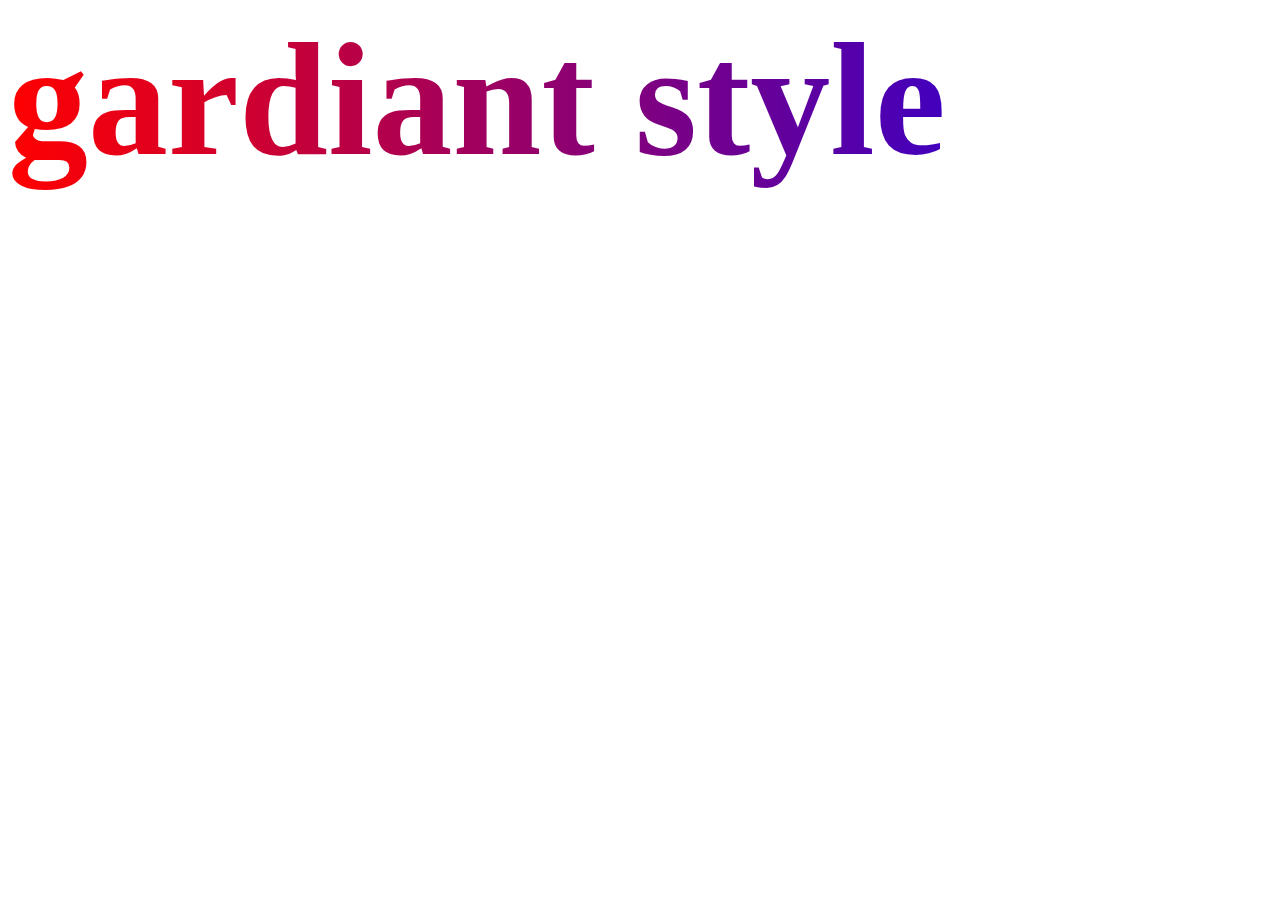
<file: index.html>
<html lang="en">
<head>
    <meta charset="UTF-8">
    <meta name="viewport" content="width=device-width, initial-scale=1.0">
    <title>Document</title>
</head>
<style>
    * {
        box-sizing: border-box;
    }
    /* gradient text */
     h1 {
        background-image: linear-gradient(90deg,red,blue);
        /* background-clip: text; */
        /* color: transparent; */
        -webkit-background-clip: text;
        background-clip: text;
        color: transparent;
        font-size: 10em;
     }

</style>
<body>
<h1>gardiant style</h1>
    
</body>
</html>
</file>
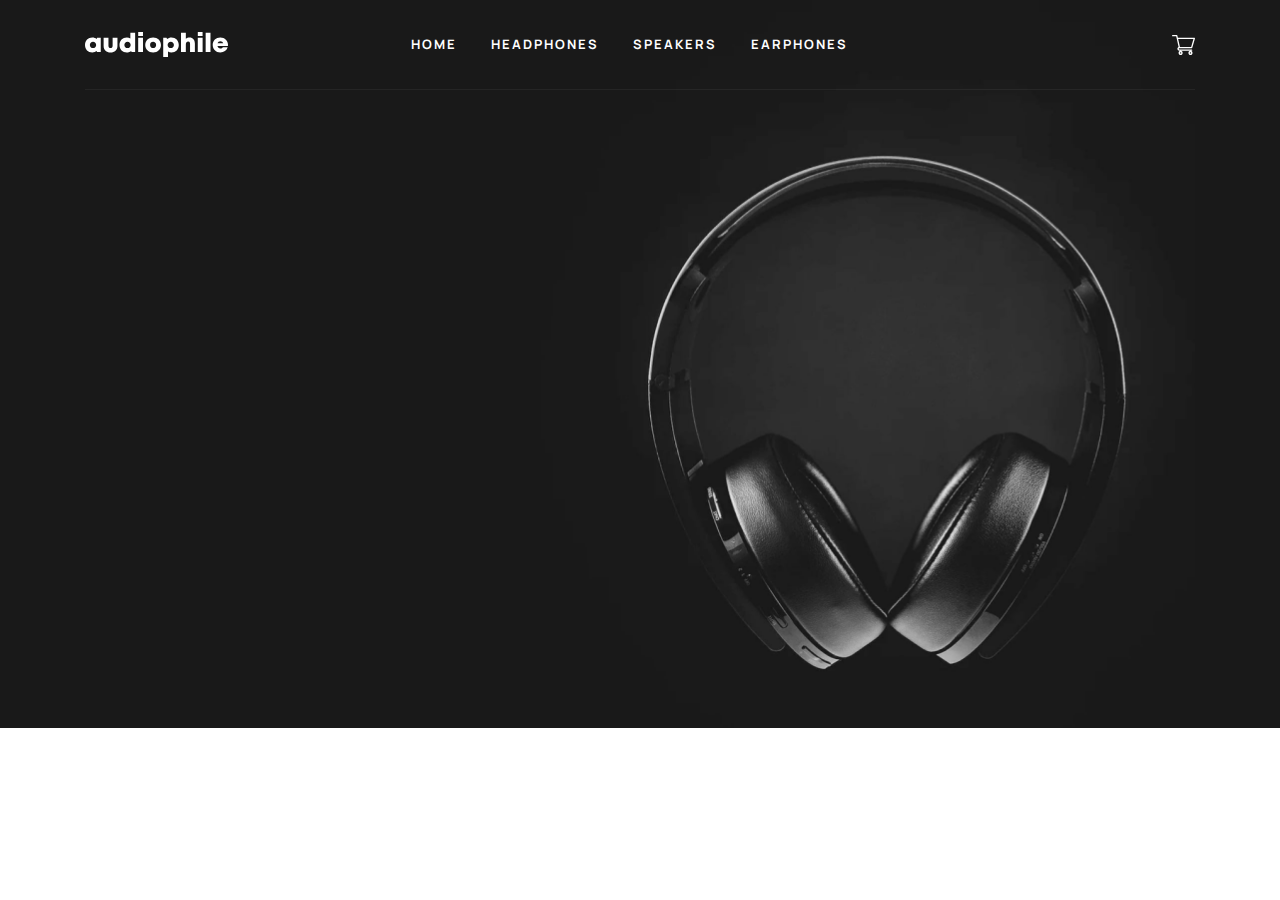
<file: example.html>
<html lang="en">
<head>
    <meta charset="UTF-8">
    <meta name="viewport" content="width=device-width, initial-scale=1.0">
    <title>Document</title>
    <link rel="preconnect" href="https://fonts.googleapis.com">
<link rel="preconnect" href="https://fonts.gstatic.com" crossorigin>
<link href="https://fonts.googleapis.com/css2?family=Manrope:wght@400;500;700&display=swap" rel="stylesheet">
    <link rel="stylesheet" href="styles.css">
</head>
<body>
    <div class="out-container">
        <div class="inner-container hero-banner-inner-container">
            <header>
                <!--BURGER MENU BTN-->
                <span class="menu-toggle-btn">
                <svg width="16" height="15" viewBox="0 0 16 15" fill="none" xmlns="http://www.w3.org/2000/svg">
                    <g id="Group">
                    <rect id="Rectangle" width="16" height="3" fill="white"/>
                    <rect id="Rectangle Copy" y="6" width="16" height="3" fill="white"/>
                    <rect id="Rectangle Copy 2" y="12" width="16" height="3" fill="white"/>
                    </g>
                </svg>
            </span>
                <!--LOGO-->
                <span>
                <svg width="143" height="25" viewBox="0 0 143 25" fill="none" xmlns="http://www.w3.org/2000/svg">
                    <g id="audiophile 2">
                    <path id="audiophile" fill-rule="evenodd" clip-rule="evenodd" d="M57.9755 4.10884V0H53.2131V4.10884H57.9755ZM41.8721 20.3997C43.5076 20.3997 44.9648 19.8429 46.1074 18.8803L46.5635 19.9241H50.1425V0.792094L45.3611 0.792093V6.38308C44.3548 5.75732 43.1686 5.40721 41.8721 5.40721C37.5634 5.40721 34.4943 8.52769 34.4943 12.896C34.4943 17.2644 37.5634 20.3997 41.8721 20.3997ZM7.36265 20.3849C8.99354 20.3849 10.4497 19.8476 11.5995 18.9152L12.0137 19.9093H15.7527V5.85311L12.1479 5.85285L11.6531 6.93986C10.4936 5.98222 9.01642 5.42934 7.36265 5.42934C3.06909 5.42934 0 8.52769 0 12.8809C0 17.2493 3.06909 20.3849 7.36265 20.3849ZM8.00933 16.098C6.19773 16.098 4.86614 14.7278 4.86614 12.8921C4.86614 11.0677 6.18681 9.69748 8.00933 9.69748C9.82094 9.69748 11.1525 11.0677 11.1525 12.8921C11.1525 14.7278 9.82094 16.098 8.00933 16.098ZM32.4542 13.8899C32.4542 17.823 29.6916 20.3849 25.544 20.3849C21.396 20.3849 18.6184 17.823 18.6184 13.8899V5.86794H23.4549V13.6793C23.4549 15.163 24.2516 16.0355 25.544 16.0355C26.836 16.0355 27.6177 15.1482 27.6177 13.6793V5.86794H32.4542V13.8899ZM39.3758 12.8963C39.3758 14.7317 40.7074 16.1128 42.519 16.1128C44.3306 16.1128 45.6622 14.7317 45.6622 12.8963C45.6622 11.0607 44.3306 9.67952 42.519 9.67952C40.7074 9.67952 39.3758 11.0607 39.3758 12.8963ZM58.0127 5.86768V19.9239H53.1762V5.86768H58.0127ZM68.1095 20.3849C72.6727 20.3849 75.9821 17.2384 75.9821 12.896C75.9821 8.53888 72.6727 5.40747 68.1095 5.40747C63.5315 5.40747 60.237 8.53888 60.237 12.896C60.237 17.2384 63.5315 20.3849 68.1095 20.3849ZM65.0812 12.8963C65.0812 14.7546 66.346 16.0355 68.1095 16.0358C69.873 16.0358 71.1378 14.7548 71.1378 12.8966C71.1378 11.0492 69.873 9.75709 68.1095 9.75709C66.346 9.75709 65.0812 11.038 65.0812 12.8963ZM82.9978 25V19.4663C83.9888 20.0655 85.1511 20.3997 86.4208 20.3997C90.7144 20.3997 93.7835 17.2753 93.7835 12.896C93.7835 8.51676 90.7144 5.40721 86.4208 5.40721C84.7523 5.40721 83.2662 5.98508 82.1114 6.98463L81.5056 5.86794H78.2165V25H82.9978ZM82.6307 12.8958C82.6307 14.7424 83.9623 16.1126 85.7739 16.1126C87.5743 16.1126 88.9171 14.7424 88.9171 12.8958C88.9171 11.0492 87.5855 9.679 85.7739 9.679C83.9623 9.679 82.6307 11.0492 82.6307 12.8958ZM100.839 19.9241V12.4181C100.839 10.6143 101.751 9.57462 103.215 9.57462C104.477 9.57462 105.046 10.4011 105.046 12.0222V19.9241H109.882V11.4597C109.882 7.81629 107.811 5.45225 104.587 5.45225C103.188 5.45225 101.873 5.95931 100.839 6.79279V0.792093H96.0023V19.9241H100.839ZM117.574 0V4.10884H112.811V0H117.574ZM117.611 5.86768H112.774V19.9239H117.611V5.86768ZM125.489 0.792093V19.9241H120.653V0.792093H125.489ZM135.34 20.3851C138.863 20.3851 141.704 18.3808 142.692 15.1729H137.879C137.414 15.9957 136.47 16.4911 135.34 16.4911C133.813 16.4911 132.79 15.6573 132.474 14.045H142.9C142.963 13.6103 143 13.1868 143 12.7633C143 8.63988 139.866 5.40747 135.34 5.40747C130.933 5.40747 127.714 8.57611 127.714 12.8854C127.714 17.1795 130.959 20.3851 135.34 20.3851ZM132.559 11.3639H138.236C137.811 9.95908 136.8 9.20109 135.34 9.20109C133.931 9.20109 132.951 9.96767 132.559 11.3639Z" fill="white"/>
                    </g>
                </svg>
            </span>
                <!--SITE NAV DESKTOP-->
                <nav class="nav-desktop">
                    <ul>
                        <li><a href="#">HOME</a></li>
                        <li><a href="#">HEADPHONES</a></li>
                        <li><a href="#">SPEAKERS</a></li>
                        <li><a href="#">EARPHONES</a></li>
                    </ul>
                </nav>
                <!--CHECKOUT BTN-->
                <span class="checkout-btn">
                <svg width="23" height="20" viewBox="0 0 23 20" fill="none" xmlns="http://www.w3.org/2000/svg">
                    <g id="Combined Shape 2">
                    <path id="Combined Shape" fill-rule="evenodd" clip-rule="evenodd" d="M7.41142 13.1946H7.41037C7.03959 13.1955 6.73829 13.491 6.73829 13.8542C6.73829 14.2179 7.04064 14.5139 7.41212 14.5139H19.6309C20.0031 14.5139 20.3047 14.8092 20.3047 15.1736C20.3047 15.538 20.0031 15.8333 19.6309 15.8333H18.4821H8.625H7.41212C6.2975 15.8333 5.39063 14.9455 5.39063 13.8542C5.39063 13.0421 5.89302 12.343 6.60914 12.0382L4.17634 1.31944H0.673829C0.301644 1.31944 0 1.02412 0 0.659722C0 0.295329 0.301644 0 0.673829 0H4.7168C5.03266 0 5.30605 0.214753 5.37467 0.516611L5.85635 2.63889H22.3262C22.5377 2.63889 22.7368 2.73613 22.8642 2.9014C22.9914 3.06668 23.0322 3.28074 22.9741 3.47986L20.2788 12.716C20.1961 12.9991 19.9317 13.1944 19.6309 13.1944H7.41405L7.41142 13.1946ZM8.625 15.8333C9.75732 15.8333 10.6786 16.7679 10.6786 17.9167C10.6786 19.0654 9.75732 20 8.625 20C7.49268 20 6.57143 19.0654 6.57143 17.9167C6.57143 16.7679 7.49268 15.8333 8.625 15.8333ZM18.4821 15.8333C19.6145 15.8333 20.5357 16.7679 20.5357 17.9167C20.5357 19.0654 19.6145 20 18.4821 20C17.3498 20 16.4286 19.0654 16.4286 17.9167C16.4286 16.7679 17.3498 15.8333 18.4821 15.8333ZM19.1225 11.875L21.4329 3.95833H6.15571L7.95259 11.875H19.1225ZM9.30952 17.9167C9.30952 17.5338 9.00238 17.2222 8.625 17.2222C8.24762 17.2222 7.94048 17.5338 7.94048 17.9167C7.94048 18.2995 8.24762 18.6111 8.625 18.6111C9.00238 18.6111 9.30952 18.2995 9.30952 17.9167ZM18.4821 17.2222C18.8595 17.2222 19.1667 17.5338 19.1667 17.9167C19.1667 18.2995 18.8595 18.6111 18.4821 18.6111C18.1048 18.6111 17.7976 18.2995 17.7976 17.9167C17.7976 17.5338 18.1048 17.2222 18.4821 17.2222Z" fill="white"/>
                    </g>
                </svg>
            </span>
            </header>
            <div class="hero-banner-section"></div>
        </div>
    </div>
</body>
</html>
</file>
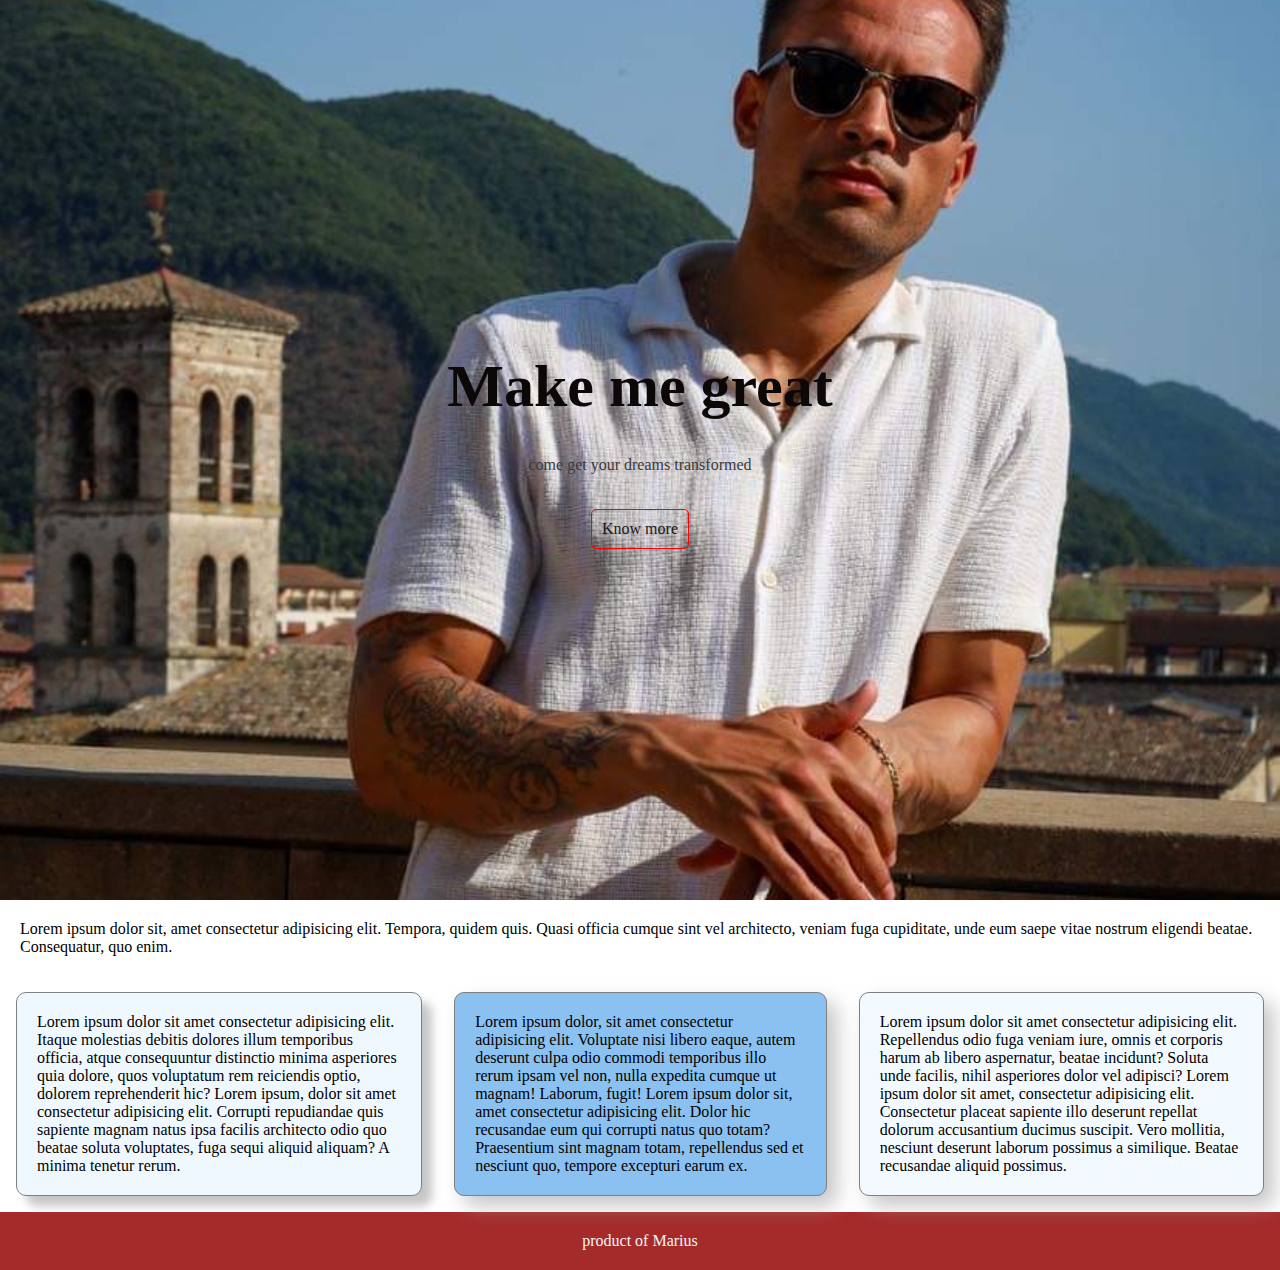
<file: new-website.html>
<html lang="en">

<head>
    <meta charset="UTF-8">
    <meta name="viewport" content="width=device-width, initial-scale=1.0">
    <title>my first website</title>
</head>
<style>
    * {
        box-sizing: border-box;
        margin: 0;
        padding: 0;
    }

    .main {
        background-image: url(images/IMG_0966.JPG);
        height: 100vh;
        background-position: center;
        background-size: cover;
        display: flex;
        flex-direction: column;
        justify-content: center;
        align-items: center;

    }

    .main h1 {
        color: rgb(12, 8, 8);
        font-size: 60px;
    }

    #subtext {
        color: rgb(58, 57, 57);
        line-height: 3em;
    }

    .main .button {
        text-decoration: none;
        border: 1px red solid;
        border-radius: 5px;
        color: rgb(27, 26, 26);
        padding: 10px;
    }

    .main .button:hover {
        background-color: brown;
    }

    .section-c {
        display: flex;
        margin: 20px;
        gap: 20px;
    }

    p {
        margin: 20px;
    }

    .section-b {
        display: flex;

    }

    #box-a {
        margin: 1rem;
        background-color: aliceblue;
        border-radius: 10px;
        border: 1px gray solid;
        box-shadow: 10px 10px 10px #aaaa;

    }

    #box-b {
        margin: 1rem;
        background-color: rgb(138, 193, 241);
        border-radius: 10px;
        border: 1px gray solid;
        box-shadow: 10px 10px 20px #aaaa;

    }

    #box-c {
        margin: 1rem;
        background-color: rgb(242, 249, 255);
        border-radius: 10px;
        border: 1px gray solid;
        box-shadow: 10px 10px 20px #aaaa;

    }

    footer {
        background-color: brown;
        display: flex;
        justify-content: center;
        color: whitesmoke;
    }
</style>

<body>
    <header class="main">
        <h1>Make me great</h1>
        <p id="subtext">come get your dreams transformed</p>
        <a href="#" class="button">Know more</a>
    </header>
    <section class="section-a">
        <p>Lorem ipsum dolor sit, amet consectetur adipisicing elit. Tempora, quidem quis. Quasi officia cumque sint vel
            architecto, veniam fuga cupiditate, unde eum saepe vitae nostrum eligendi beatae. Consequatur, quo enim.</p>
    </section>

    <section class="section-b">
        <div id="box-a">
            <p>Lorem ipsum dolor sit amet consectetur adipisicing elit. Itaque molestias debitis dolores illum
                temporibus officia, atque consequuntur distinctio minima asperiores quia dolore, quos voluptatum rem
                reiciendis optio, dolorem reprehenderit hic? Lorem ipsum, dolor sit amet consectetur adipisicing elit. Corrupti repudiandae quis sapiente magnam natus ipsa facilis architecto odio quo beatae soluta voluptates, fuga sequi aliquid aliquam? A minima tenetur rerum.</p>
        </div>

        <div id="box-b">
            <p>Lorem ipsum dolor, sit amet consectetur adipisicing elit. Voluptate nisi libero eaque, autem deserunt
                culpa odio commodi temporibus illo rerum ipsam vel non, nulla expedita cumque ut magnam! Laborum, fugit! Lorem ipsum dolor sit, amet consectetur adipisicing elit. Dolor hic recusandae eum qui corrupti natus quo totam? Praesentium sint magnam totam, repellendus sed et nesciunt quo, tempore excepturi earum ex.
            </p>
        </div>

        <div id="box-c">
            <p>Lorem ipsum dolor sit amet consectetur adipisicing elit. Repellendus odio fuga veniam iure, omnis et
                corporis harum ab libero aspernatur, beatae incidunt? Soluta unde facilis, nihil asperiores dolor vel
                adipisci? Lorem ipsum dolor sit amet, consectetur adipisicing elit. Consectetur placeat sapiente illo deserunt repellat dolorum accusantium ducimus suscipit. Vero mollitia, nesciunt deserunt laborum possimus a similique. Beatae recusandae aliquid possimus.</p>
        </div>
    </section>

    <footer>
        <p>product of Marius</p>
    </footer>




</body>

</html>
</file>
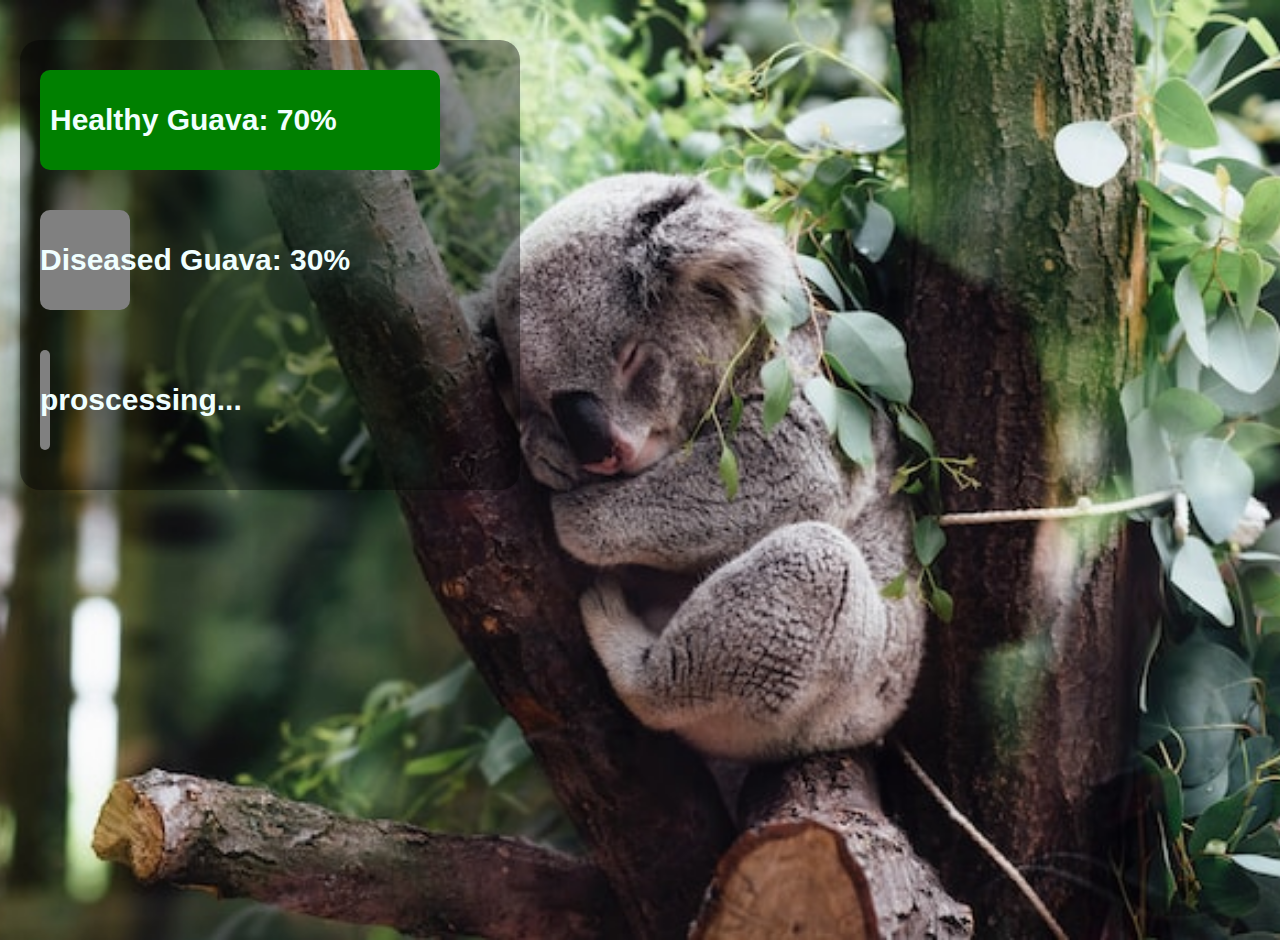
<file: prediction.html>
<html lang="en">

<head>
    <meta charset="UTF-8">
    <meta name="viewport" content="width=device-width, initial-scale=1.0">
    <title>::AI TEST UI::</title>
</head>
<style>
    * {
        box-sizing: border-box;
        margin: 0;
        padding: 0;
    }

    body {
        background-image: url(images/jordan-whitt-EerxztHCjM8-unsplash\ \(1\).jpg);
        background-position: center;
        background-repeat: no-repeat;
        background-size: cover;
        height: 100vh;
    }

    .container {
        margin-top: 40px;
        margin-left: 20px;

    }
    .conceal {
        width: 500px;
        height: 450px;
        background-color: black;
        opacity: 0.4;
        border-radius: 20px;
        position: absolute;
        z-index: 0;
    }

    .read{
        width: 500px;
        height: 450px;
        border-radius: 20px;
        position: relative;
        z-index: 1;
        display: flex;
        flex-direction: column;
        row-gap: 10px;
    }

    h1 {
        color: azure;
        font-family: Verdana, Geneva, Tahoma, sans-serif;
        font-size: 30px;
    }

    .a {
        background-color: green;
        width: 400px;
        height: 100px;
        border-radius: 10px;
        margin-left: 20px;
        margin-top: 30px;
        padding-left: 10px;
        display: flex;
        align-items: center;
        
        padding-top: 50px;
        padding-bottom: 50px;

    }

    .b {
        background-color: grey;
        width: 90px;
        height: 100px;
        border-radius: 10px;
        margin-left: 20px;
        margin-top: 30px;
        padding-left: 10px;
        display: flex;
        align-items: center;
        
        padding: 50 0 50 0;

    }

    .c {
        background-color: grey;
        width: 10px;
        height: 100px;
        border-radius: 10px;
        margin-left: 20px;
        margin-top: 30px;
        padding-left: 10px;
        display: flex;
        align-items: center;
        
        padding: 50 0 50 0;

    }

    .b h1 {
        position: absolute;

    }
</style>

<body>
    <div class="container">
        <div class="conceal"></div>
        <div class="read">
            <div class="a">
                <h1>Healthy Guava: 70%</h1>
            </div>

            <div class="b">
                <h1>Diseased Guava: 30%</h1>
            </div>

            <div class="c">
                <h1> proscessing...</h1>
            </div>
        </div>
    </div>
</body>

</html>
</file>
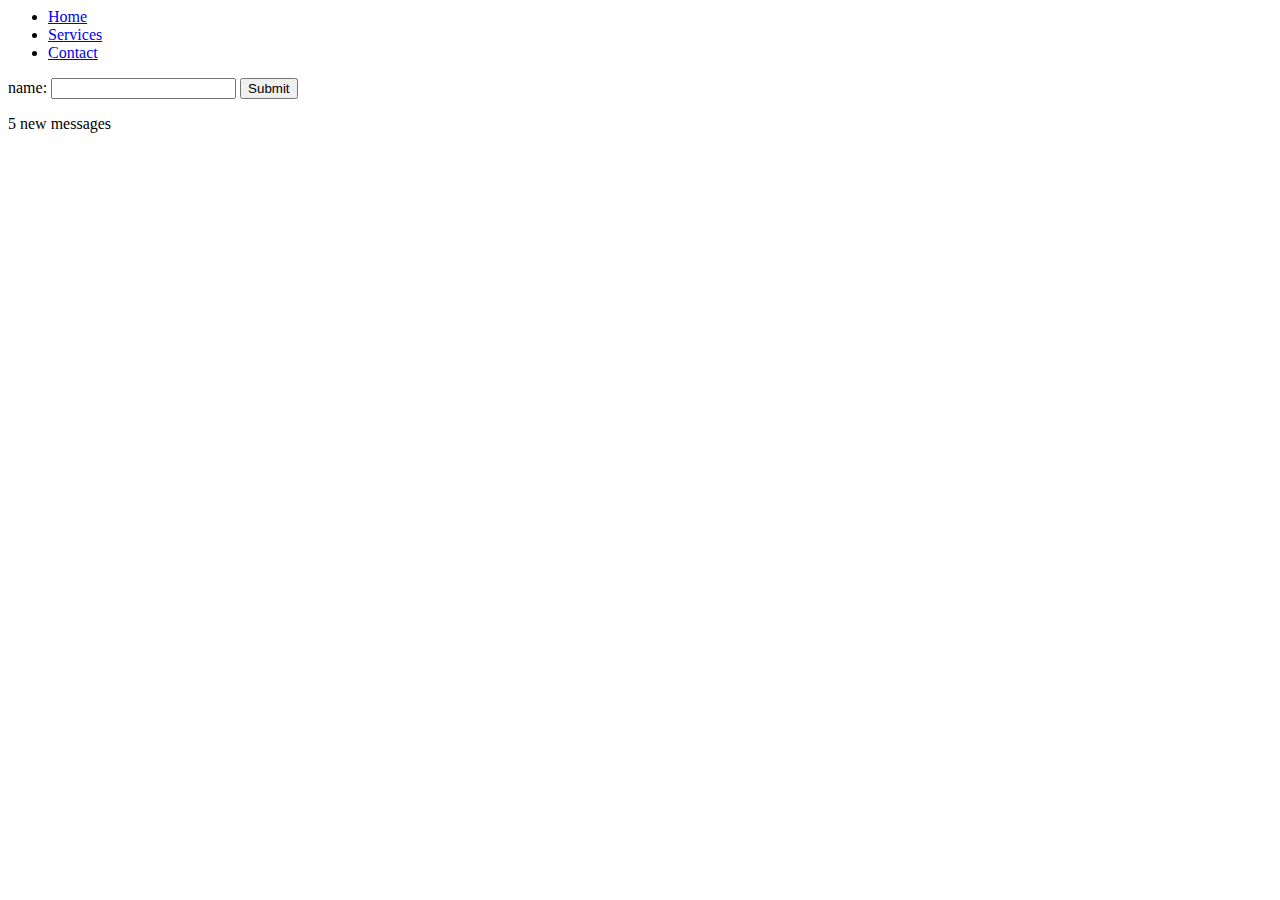
<file: webaccs.html>
<html lang="en">
<head>
    <meta charset="UTF-8">
    <meta name="viewport" content="width=device-width, initial-scale=1.0">
    <title>web accsesibility</title>
</head>
<body>
    <!-- helping screen readers identify and skip selections -->
    <ul aria-label="Main Navigation">
        <li>
            <a href="#home">Home</a>
        </li>
        <li>
            <a href="#services"> Services</a>
        </li>
        <li>
            <a href="#contact">Contact</a>
        </li>
    </ul>

    <form>
        <label for="nameField"> name:</label>
        <input type="text" id="namefield" name="username">
        <button type="submit">Submit</button>
    </form>
    <div id="alert">5 new messages</div>
</body>
</html>
</file>
<file: styles.css>
:root {
    --primary: #D87D4A;
    --secondary: #101010;
    --tertiary: #F1F1F1;
    --quaternary: #FAFAFA;
    --primary-lighter: #fbaf85;
}
* {
    box-sizing: border-box;
}
body {
    font-family: 'Manrope', sans-serif;
    margin: 0;
    min-height: 100vh;
}
.inner-container {
    max-width: 1110px;
    height: 100%;
    margin: 0 auto;
}
.hero-banner-inner-container {
    position: relative;
}
.out-container {
    background-color: #191919;
    height: 600px;
}
.nav-desktop{
    display: none;
}
.hero-banner-section {
    background-image: url("/assets/home/mobile/image-header.jpg");
    background-repeat: no-repeat;
    background-size: contain;
    background-position: center;
    width: 100%;
    height: 100%;
    position: absolute;
    top: 0;
}
header {
    display: flex;
    justify-content: space-between;
    padding: 2rem 1.5rem;
    border-bottom: 1px solid rgb(151 151 151 / 10%);
    align-items: center;
    position: relative;
    z-index: 2;
}

/* Small (sm) */
@media (min-width: 640px) {
    .nav-desktop{
        display: none;
    }
}
/* Medium (md) */
@media (min-width: 768px) {
    /* Your styles for the medium breakpoint here */
    .out-container {
        height: 728px;
    }
    .hero-banner-section {
        background-image: url("/assets/home/tablet/image-header.jpg");
    }
    header {
        justify-content: flex-start;
        gap: 42px;
    }
    header .checkout-btn {
        margin-left: auto;
    }
    .nav-desktop{
        display: none;
    }
}
/* Large (lg) */
@media (min-width: 1024px) {
    /* Your styles for the large breakpoint here */
}
/* Extra Large (xl) */
@media (min-width: 1280px) {
    /* Your styles for the extra large breakpoint here */
    .nav-desktop{
        display: flex;
    }
    header {
        padding-left: 0;
        padding-right: 0;
    }
    .hero-banner-section {
        background-image: url("/assets/home/desktop/image-hero.jpg");
        background-size: cover;
    }
    .menu-toggle-btn {
        display: none;
    }
    .nav-desktop {
        margin: 0 auto;
    }
    .nav-desktop ul {
        display: flex;
        gap: 34px;
        list-style-type: none;
        padding: 0;
        margin: 0;
    }
    .nav-desktop a {
        color: white;
        text-decoration: none;
        font-size: 13px;
        font-weight: 700;
        line-height: 25px;
        letter-spacing: 2px;
    }
    .nav-desktop a:hover, .nav-desktop a:focus {
        color: var(--primary);
    }
}
/* 2XL (2xl) */
@media (min-width: 1536px) {
    /* Your styles for the 2XL breakpoint here */
}
</file>
